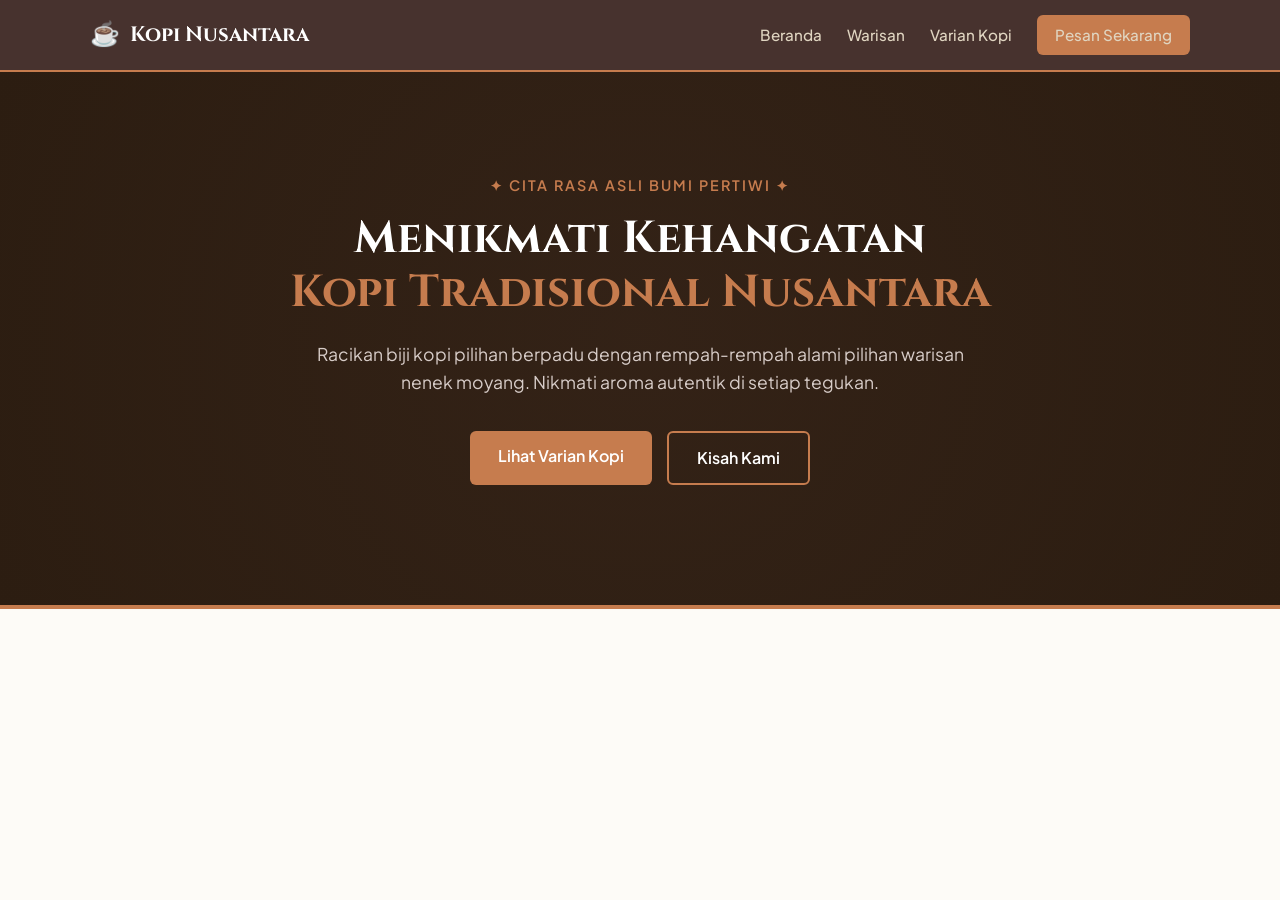
<file: index.html>
<!DOCTYPE html>
<html lang="id">
<head>
    <meta charset="UTF-8">
    <meta name="viewport" content="width=device-width, initial-scale=1.0">
    <title>Kopi Rempah Nusantara - Cita Rasa Tradisional Indonesia</title>
    <link rel="stylesheet" href="style.css">
    <link rel="preconnect" href="https://fonts.googleapis.com">
    <link rel="preconnect" href="https://fonts.gstatic.com" crossorigin>
    <link href="https://fonts.googleapis.com/css2?family=Cinzel:wght@600;700&family=Plus+Jakarta+Sans:wght@400;500;600;700&display=swap" rel="stylesheet">
</head>
<body>

    <!-- Header & Navigasi -->
    <header class="navbar">
        <div class="container nav-container">
            <a href="index.html" class="logo">
                <span class="logo-icon">☕</span>
                <span class="logo-text">Kopi Nusantara</span>
            </a>
            <nav class="nav-menu">
                <a href="#beranda">Beranda</a>
                <a href="#tentang">Warisan</a>
                <a href="#produk">Varian Kopi</a>
                <a href="#kontak" class="btn-primary-sm">Pesan Sekarang</a>
            </nav>
        </div>
    </header>

    <!-- Hero Section -->
    <section id="beranda" class="hero">
        <div class="hero-overlay"></div>
        <div class="container hero-content">
            <span class="badge-tradisi">✦ Cita Rasa Asli Bumi Pertiwi ✦</span>
            <h1>Menikmati Kehangatan <br><span class="highlight">Kopi Tradisional Nusantara</span></h1>
            <p>Racikan biji kopi pilihan berpadu dengan rempah-rempah alami pilihan warisan nenek moyang. Nikmati aroma autentik di setiap tegukan.</p>
            <div class="hero-cta">
                <a href="#produk" class="btn-primary">Lihat Varian Kopi</a>
                <a href="#tentang" class="btn-secondary">Kisah Kami</a>
            </div>
        </div>
    </section>

    <!-- Section Keunggulan / Warisan -->
    <section id="tentang" class="features container">
        <div class
</file>
<file: style.css>
/* ==========================================================================
   Variabel Warna & Font
   ========================================================================== */
:root {
    --primary-brown: #3E2723;   /* Cokelat Kopi Pekat */
    --accent-gold: #C67C4E;      /* Warna Karamel / Emas Warm */
    --warm-cream: #FDFBF7;       /* Krem Latar Belakang */
    --light-cream: #F5EBE1;      /* Krem Kartu */
    --text-dark: #2C1D11;        /* Teks Gelap */
    --text-muted: #6D5C50;       /* Teks Sekunder */
    --font-heading: 'Cinzel', serif;
    --font-body: 'Plus Jakarta Sans', sans-serif;
}

/* Base Reset */
* {
    margin: 0;
    padding: 0;
    box-sizing: border-box;
}

html {
    scroll-behavior: smooth;
}

body {
    font-family: var(--font-body);
    background-color: var(--warm-cream);
    color: var(--text-dark);
    line-height: 1.6;
}

.container {
    max-width: 1140px;
    margin: 0 auto;
    padding: 0 20px;
}

/* Header & Navigasi */
.navbar {
    background-color: rgba(62, 39, 35, 0.95);
    backdrop-filter: blur(8px);
    position: sticky;
    top: 0;
    z-index: 1000;
    padding: 15px 0;
    border-bottom: 2px solid var(--accent-gold);
}

.nav-container {
    display: flex;
    justify-content: space-between;
    align-items: center;
}

.logo {
    display: flex;
    align-items: center;
    gap: 10px;
    text-decoration: none;
    color: #fff;
    font-family: var(--font-heading);
    font-size: 1.3rem;
    font-weight: 700;
}

.logo-icon {
    font-size: 1.5rem;
}

.nav-menu {
    display: flex;
    align-items: center;
    gap: 25px;
}

.nav-menu a {
    color: #E0D5C1;
    text-decoration: none;
    font-size: 0.95rem;
    font-weight: 500;
    transition: color 0.3s ease;
}

.nav-menu a:hover {
    color: var(--accent-gold);
}

/* Hero Section */
.hero {
    position: relative;
    background: linear-gradient(rgba(44, 29, 17, 0.85), rgba(44, 29, 17, 0.85)), 
                radial-gradient(circle, #5D4037 0%, #2C1D11 100%);
    color: #fff;
    padding: 100px 0 120px 0;
    text-align: center;
    border-bottom: 4px solid var(--accent-gold);
}

.badge-tradisi {
    display: inline-block;
    color: var(--accent-gold);
    font-size: 0.9rem;
    letter-spacing: 2px;
    margin-bottom: 15px;
    text-transform: uppercase;
    font-weight: 600;
}

.hero h1 {
    font-family: var(--font-heading);
    font-size: 2.8rem;
    line-height: 1.2;
    margin-bottom: 20px;
}

.hero h1 .highlight {
    color: var(--accent-gold);
}

.hero p {
    max-width: 650px;
    margin: 0 auto 35px auto;
    color: #D7CCC8;
    font-size: 1.1rem;
}

.hero-cta {
    display: flex;
    gap: 15px;
    justify-content: center;
}

/* Tombol */
.btn-primary, .btn-primary-sm {
    background-color: var(--accent-gold);
    color: #fff;
    padding: 12px 28px;
    border-radius: 6px;
    text-decoration: none;
    font-weight: 600;
    transition: background 0.3s ease, transform 0.2s ease;
}

.btn-primary-sm {
    padding: 8px 18px;
    font-size: 0.9rem;
}

.btn-primary:hover, .btn-primary-sm:hover {
    background-color: #b0693d;
    transform: translateY(-2px);
}

.btn-secondary {
    border: 2px solid var(--accent-gold);
    color: #fff;
    padding: 12px 28px;
    border-radius: 6px;
    text-decoration: none;
    font-weight: 600;
    transition: all 0.3s ease;
}

.btn-secondary:hover {
    background-color: var(--accent-gold);
}

/* Section Features */
.features {
    padding: 80px 20px;
}

.section-title {
    text-align: center;
    margin-bottom: 50px;
}

.section-title h2 {
    font-family: var(--font-heading);
    font-size: 2rem;
    color: var(--primary-brown);
    margin-bottom: 10px;
}

.section-title p {
    color: var(--text-muted);
}

.features-grid {
    display: grid;
    grid-template-columns: repeat(auto-fit, minmax(280px, 1fr));
    gap: 30px;
}

.feature-card {
    background-color: #fff;
    padding: 35px 25px;
    border-radius: 12px;
    border: 1px solid #EFE6DD;
    text-align: center;
    box-shadow: 0 4px 15px rgba(0,0,0,0.03);
    transition: transform 0.3s ease;
}

.feature-card:hover {
    transform: translateY(-5px);
}

.feature-icon {
    font-size: 2.5rem;
    margin-bottom: 15px;
}

.feature-card h3 {
    font-family: var(--font-heading);
    color: var(--primary-brown);
    margin-bottom: 10px;
}

.feature-card p {
    color: var(--text-muted);
    font-size: 0.95rem;
}

/* Section Produk */
.products-section {
    background-color: var(--primary-brown);
    padding: 80px 0;
    color: #fff;
}

.section-title.light h2 {
    color: var(--accent-gold);
}

.section-title.light p {
    color: #D7CCC8;
}

.product-grid {
    display: grid;
    grid-template-columns: repeat(auto-fit, minmax(280px, 1fr));
    gap: 30px;
}

.product-card {
    background-color: #4E342E;
    border-radius: 12px;
    overflow: hidden;
    border: 1px solid #6D4C41;
    position: relative;
    display: flex;
    flex-direction: column;
}

.product-badge {
    position: absolute;
    top: 15px;
    right: 15px;
    background-color: var(--accent-gold);
    color: #fff;
    font-size: 0.75rem;
    padding: 4px 10px;
    border-radius: 20px;
    font-weight: 600;
}

.product-img-placeholder {
    height: 160px;
    background-color: #3E2723;
    display: flex;
    align-items: center;
    justify-content: center;
    font-size: 4rem;
    border-bottom: 1px solid #5D4037;
}

.product-info {
    padding: 25px;
    display: flex;
    flex-direction: column;
    flex-grow: 1;
}

.product-info h3 {
    font-family: var(--font-heading);
    font-size: 1.25rem;
    margin-bottom: 10px;
    color: #FFF8E7;
}

.product-info p {
    color: #BCAAA4;
    font-size: 0.9rem;
    margin-bottom: 20px;
    flex-grow: 1;
}

.product-price {
    font-size: 1.3rem;
    font-weight: 700;
    color: var(--accent-gold);
    margin-bottom: 15px;
}

.product-price span {
    font-size: 0.85rem;
    color: #A1887F;
    font-weight: 400;
}

.btn-card {
    display: block;
    text-align: center;
    background-color: transparent;
    border: 1px solid var(--accent-gold);
    color: var(--accent-gold);
    padding: 10px;
    border-radius: 6px;
    text-decoration: none;
    font-weight: 600;
    transition: all 0.3s ease;
}

.btn-card:hover {
    background-color: var(--accent-gold);
    color: #fff;
}

/* Contact Section */
.contact-section {
    padding: 80px 20px;
}

.contact-box {
    background-color: var(--light-cream);
    border: 2px dashed var(--accent-gold);
    border-radius: 16px;
    padding: 50px 30px;
    text-align: center;
}

.contact-box h2 {
    font-family: var(--font-heading);
    color: var(--primary-brown);
    font-size: 2rem;
    margin-bottom: 15px;
}

.contact-box p {
    color: var(--text-muted);
    margin-bottom: 30px;
}

.btn-whatsapp {
    display: inline-block;
    background-color: #25D366;
    color: #fff;
    padding: 14px 32px;
    border-radius: 8px;
    text-decoration: none;
    font-weight: 700;
    font-size: 1.05rem;
    transition: background 0.3s ease, transform 0.2s ease;
}

.btn-whatsapp:hover {
    background-color: #1eb957;
    transform: translateY(-2px);
}

/* Error Page Specific Styles */
.error-page {
    display: flex;
    justify-content: center;
    align-items: center;
    min-height: 100vh;
    background-color: var(--primary-brown);
    color: #fff;
    text-align: center;
    padding: 20px;
}

.error-card {
    background-color: #4E342E;
    border: 2px solid var(--accent-gold);
    padding: 50px 30px;
    border-radius: 16px;
    max-width: 500px;
    box-shadow: 0 10px 30px rgba(0,0,0,0.5);
}

.error-code {
    font-family: var(--font-heading);
    font-size: 5rem;
    color: var(--accent-gold);
    line-height: 1;
    margin-bottom: 10px;
}

.error-card h1 {
    font-family: var(--font-heading);
    font-size: 1.5rem;
    margin-bottom: 15px;
}

.error-card p {
    color: #D7CCC8;
    margin-bottom: 30px;
}

/* Footer */
footer {
    background-color: #2C1D11;
    color: #A1887F;
    padding: 30px 0;
    font-size: 0.9rem;
    border-top: 1px solid #3E2723;
}

.footer-content {
    display: flex;
    justify-content: space-between;
    align-items: center;
    flex-wrap: wrap;
    gap: 15px;
}

.footer-links a {
    color: #A1887F;
    text-decoration: none;
    margin-left: 20px;
}

.footer-links a:hover {
    color: var(--accent-gold);
}

/* Responsif */
@media (max-width: 768px) {
    .nav-menu {
        display: none; /* Dapat disesuaikan dengan menu burger jika diperlukan */
    }
    
    .hero h1 {
        font-size: 2rem;
    }
    
    .hero-cta {
        flex-direction: column;
    }

    .footer-content {
        flex-direction: column;
        text-align: center;
    }

    .footer-links a {
        margin: 0 10px;
    }
}
</file>
